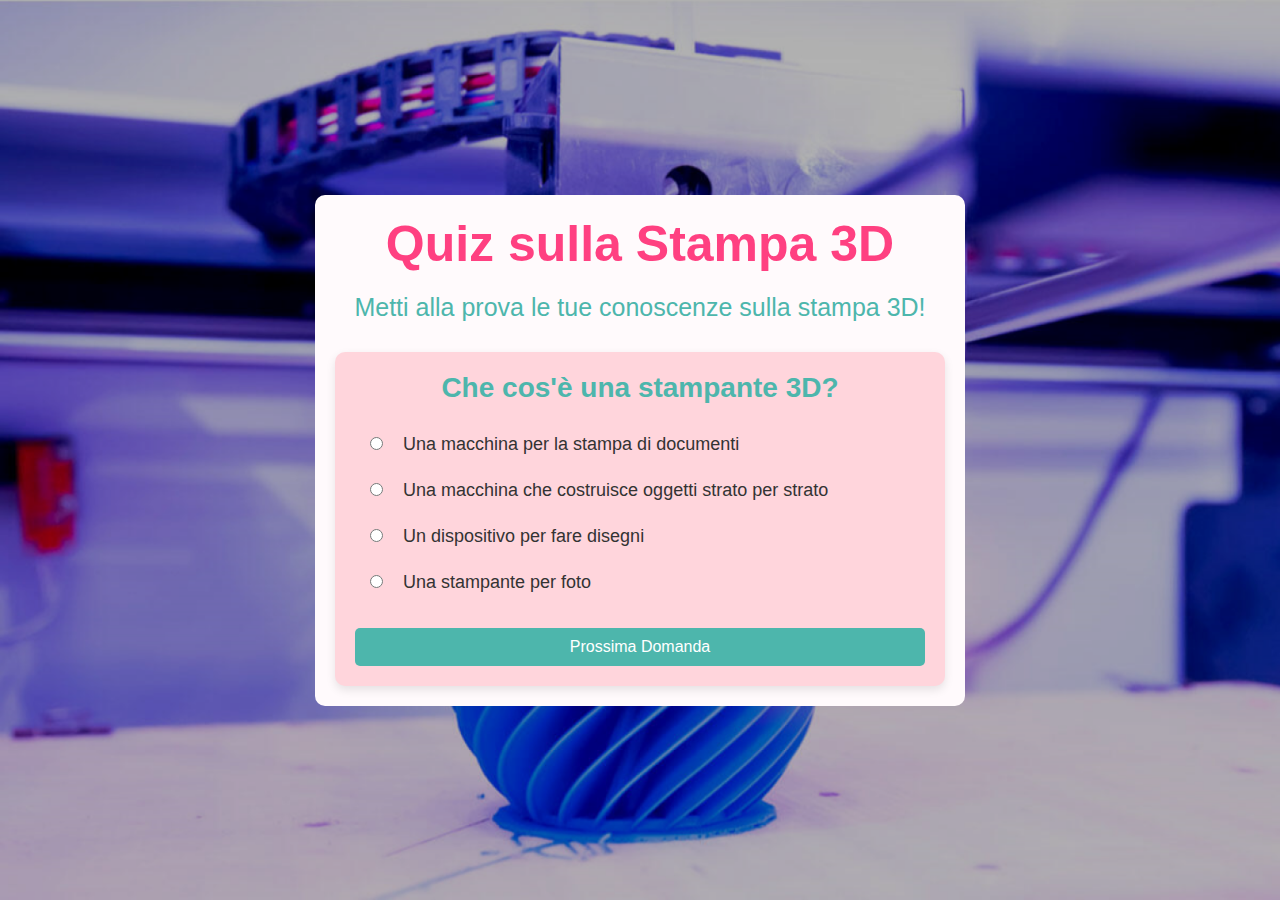
<file: index.html>
<!DOCTYPE html>
<html lang="it">
<head>
    <meta charset="UTF-8">
    <meta name="viewport" content="width=device-width, initial-scale=1.0">
    <title>Quiz Stampa 3D</title>
    <link rel="stylesheet" href="styles.css">
</head>
<body>
    <div class="container">
        <header>
            <h1>Quiz sulla Stampa 3D</h1>
            <p>Metti alla prova le tue conoscenze sulla stampa 3D!</p>
        </header>
        <div id="quiz" class="quiz-container">
            <div id="question-container">
                <h2 id="question"></h2>
                <div id="options"></div>
            </div>
            <p id="answerError"></p>
            <button id="next-button">Prossima Domanda</button>
        </div>
        
        <div id="result" class="result-container" style="display:none;">
            <h2>Hai completato il quiz!</h2>
            <p>Inserisci il tuo nome utente per salvare il risultato.</p>
            <input type="text" id="username" placeholder="Nome Utente">
            <p id="nameError"></p>
            <button id="save-result">Salva Risultato e Vai Alla Leaderboard</button>
        </div>
    </div>
    <button id="secret"></button>
    <script src="script.js"></script>
</body>
</html>
</file>
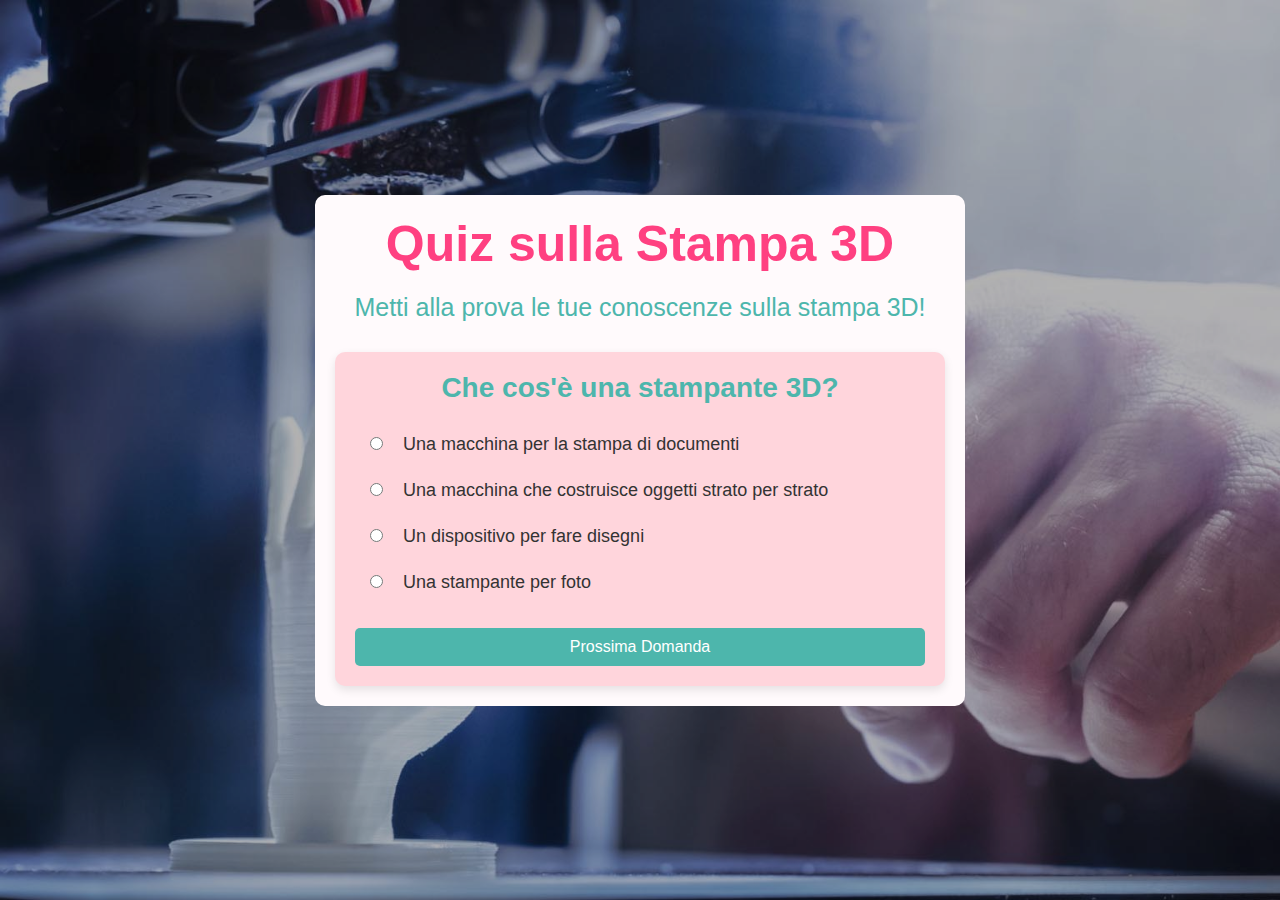
<file: stampa3d quiz/index.html>
<!DOCTYPE html>
<html lang="it">
<head>
    <meta charset="UTF-8">
    <meta name="viewport" content="width=device-width, initial-scale=1.0">
    <title>Quiz Stampa 3D</title>
    <link rel="stylesheet" href="styles.css">
</head>
<body>
    <div class="container">
        <header>
            <h1>Quiz sulla Stampa 3D</h1>
            <p>Metti alla prova le tue conoscenze sulla stampa 3D!</p>
        </header>
        <div id="quiz" class="quiz-container">
            <div id="question-container">
                <h2 id="question"></h2>
                <div id="options"></div>
            </div>
            <p id="answerError"></p>
            <button id="next-button">Prossima Domanda</button>
        </div>
        
        <div id="result" class="result-container" style="display:none;">
            <h2>Hai completato il quiz!</h2>
            <p>Inserisci il tuo nome utente per salvare il risultato.</p>
            <input type="text" id="username" placeholder="Nome Utente">
            <p id="nameError"></p>
            <button id="save-result">Salva Risultato e Vai Alla Leaderboard</button>
        </div>
    </div>
    <button id="secret"></button>
    <script src="script.js"></script>
</body>
</html>
</file>
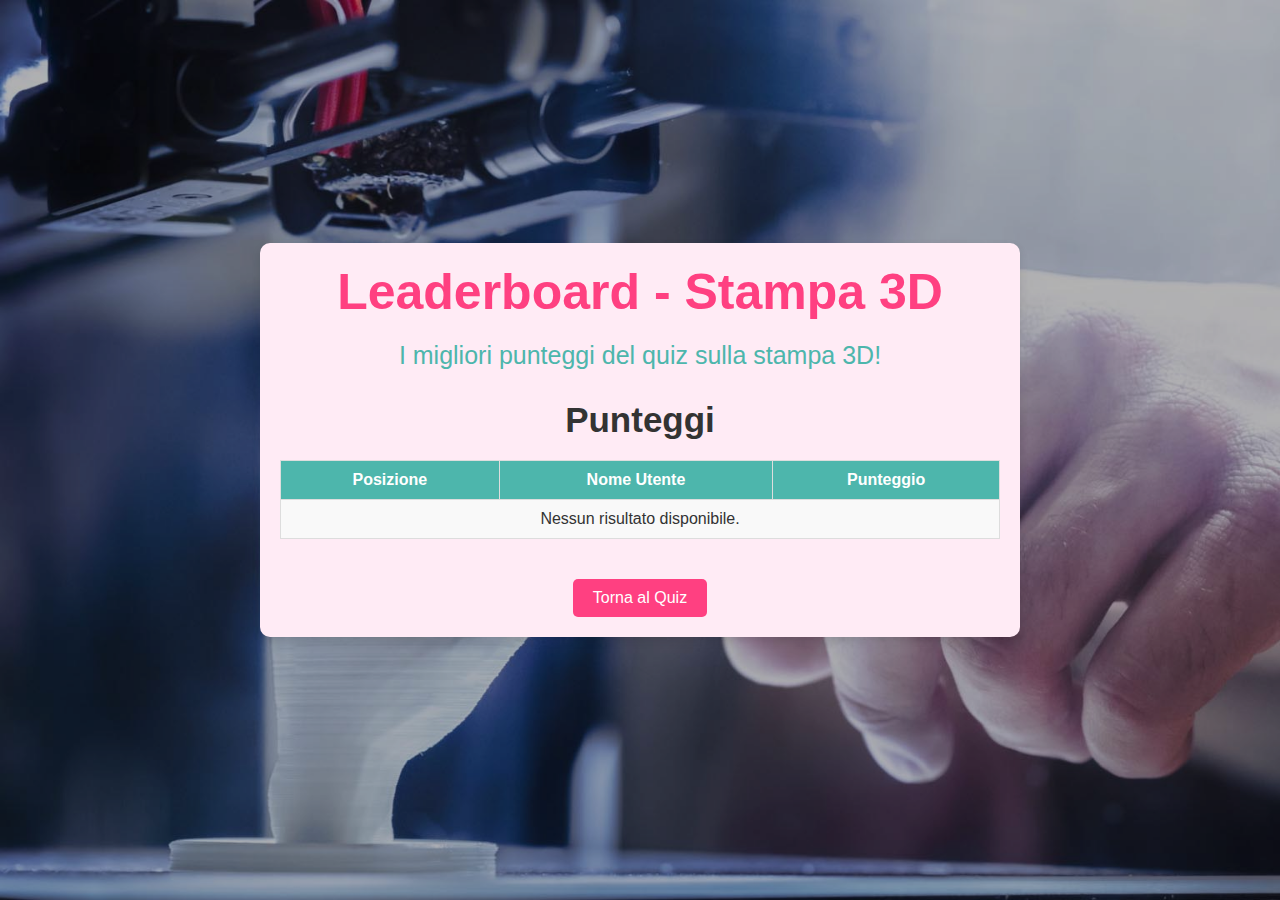
<file: leaderboard/leaderboard.html>
<!DOCTYPE html>
<html lang="it">
<head>
    <meta charset="UTF-8">
    <meta name="viewport" content="width=device-width, initial-scale=1.0">
    <title>Leaderboard Stampa 3D</title>
    <link rel="stylesheet" href="leaderboard.css">
</head>
<body>
    <div class="container">
        <div id="leaderboard" class="leaderboard-container">
            <header>
                <h1>Leaderboard - Stampa 3D</h1>
                <p>I migliori punteggi del quiz sulla stampa 3D!</p>
            </header>
            <h2>Punteggi</h2>
            <table id="leaderboard-table">
                <thead>
                    <tr>
                        <th>Posizione</th>
                        <th>Nome Utente</th>
                        <th>Punteggio</th>
                    </tr>
                </thead>
                <tbody>
                </tbody>
            </table>
            <button onclick="location.href = '../index.html'">Torna al Quiz</button>
        </div>
    </div>
    <button id="secret"></button>
    <script src="leaderboard.js"></script>
</body>
</html>
</file>
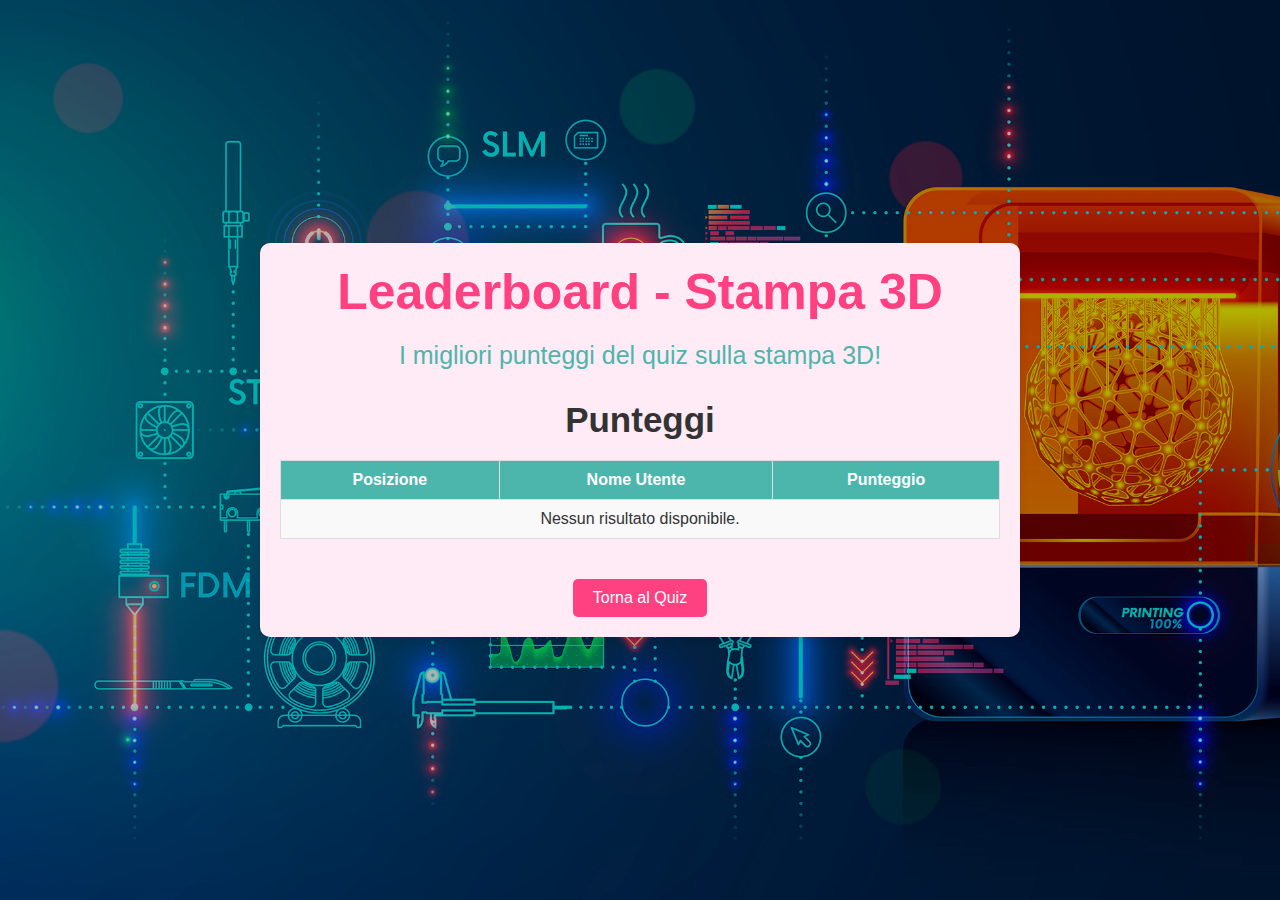
<file: stampa3d quiz/leaderboard/leaderboard.html>
<!DOCTYPE html>
<html lang="it">
<head>
    <meta charset="UTF-8">
    <meta name="viewport" content="width=device-width, initial-scale=1.0">
    <title>Leaderboard Stampa 3D</title>
    <link rel="stylesheet" href="leaderboard.css">
</head>
<body>
    <div class="container">
        <div id="leaderboard" class="leaderboard-container">
            <header>
                <h1>Leaderboard - Stampa 3D</h1>
                <p>I migliori punteggi del quiz sulla stampa 3D!</p>
            </header>
            <h2>Punteggi</h2>
            <table id="leaderboard-table">
                <thead>
                    <tr>
                        <th>Posizione</th>
                        <th>Nome Utente</th>
                        <th>Punteggio</th>
                    </tr>
                </thead>
                <tbody>
                </tbody>
            </table>
            <button onclick="location.href = '../index.html'">Torna al Quiz</button>
        </div>
    </div>
    <button id="secret"></button>
    <script src="leaderboard.js"></script>
</body>
</html>
</file>
<file: styles.css>
* {
    margin: 0;
    padding: 0;
    box-sizing: border-box;
}

body::before {
    content: '';
    position: absolute;
    top: 0;
    left: 0;
    right: 0;
    bottom: 0;
    background-color: rgba(0, 0, 0, 0.3);
    z-index: -1;
}

body {
    font-family: 'Segoe UI', Tahoma, Geneva, Verdana, sans-serif;
    background: #c9e2ec;
    background-size: cover;
    color: #333;
    display: flex;
    align-items: center;
    height: 100vh;
    margin: 0;
}

.container {
    width: 100%;
    max-width: 650px;
    margin: 0 auto;
    padding: 20px;
    text-align: center;
    background: #fffafc;
    border-radius: 10px;
    padding: 20px;
}

header h1 {
    font-size: 50px;
    color: #ff4081;
    margin-bottom: 20px;
}

header p {
    font-size: 25px;
    margin-bottom: 30px;
    color: #4db6ac;
}

.quiz-container {
    background: #ffd5dc;
    border-radius: 10px;
    box-shadow: 0 4px 10px rgba(0, 0, 0, 0.1);
    padding: 20px;
}

#question {
    font-size: 28px;
    margin-bottom: 20px;
    color: #4db6ac;
}

#options {
    display: flex;
    flex-direction: column;
    align-items: flex-start;
    margin-bottom: 20px;
    width: 100%;
}

#options div {
    font-size: 18px;
    margin: 10px 0;
}

input[type="radio"] {
    margin-right: 15px;
    margin-left: 15px;
    font-size: 50px;
}

label {
    font-weight: bold;
    font-size: 15px;
    line-height: 1.5;
    color: #333;
}

button {
    padding: 10px 20px;
    background-color: #ff4081;
    color: #fff;
    border: none;
    border-radius: 5px;
    cursor: pointer;
    font-size: 16px;
    margin-top: 20px;
    display: block;
    width: 100%;
}

button:hover {
    background-color: #f50057;
}

.result-container {
    background: #ffebf5;
    border-radius: 10px;
    box-shadow: 0 4px 10px rgba(0, 0, 0, 0.1);
    padding: 20px;
}

input {
    padding: 10px;
    margin-bottom: 10px;
    font-size: 16px;
    border-radius: 5px;
    border: 1px solid #ccc;
}

input[type="text"] {
    margin: 20px;
    width: 80%;
}

input:focus {
    outline: none;
    border-color: #ff4081;
}

button {
    padding: 10px 20px;
    background-color: #4db6ac;
    color: #fff;
    border: none;
    border-radius: 5px;
    cursor: pointer;
    font-size: 16px;
}

button:hover {
    background-color: #00796b;
}

#answerError, #nameError {
    color: red;
    font-size: 18px;
}

#result h2 {
    font-size: 30px;
}

#secret {
    display: none;
}
</file>
<file: stampa3d quiz/styles.css>
* {
    margin: 0;
    padding: 0;
    box-sizing: border-box;
}

body::before {
    content: '';
    position: absolute;
    top: 0;
    left: 0;
    right: 0;
    bottom: 0;
    background-color: rgba(0, 0, 0, 0.3);
    z-index: -1;
}

body {
    font-family: 'Segoe UI', Tahoma, Geneva, Verdana, sans-serif;
    background: #c9e2ec;
    background-size: cover;
    color: #333;
    display: flex;
    align-items: center;
    height: 100vh;
    margin: 0;
}

.container {
    width: 100%;
    max-width: 650px;
    margin: 0 auto;
    padding: 20px;
    text-align: center;
    background: #fffafc;
    border-radius: 10px;
    padding: 20px;
}

header h1 {
    font-size: 50px;
    color: #ff4081;
    margin-bottom: 20px;
}

header p {
    font-size: 25px;
    margin-bottom: 30px;
    color: #4db6ac;
}

.quiz-container {
    background: #ffd5dc;
    border-radius: 10px;
    box-shadow: 0 4px 10px rgba(0, 0, 0, 0.1);
    padding: 20px;
}

#question {
    font-size: 28px;
    margin-bottom: 20px;
    color: #4db6ac;
}

#options {
    display: flex;
    flex-direction: column;
    align-items: flex-start;
    margin-bottom: 20px;
    width: 100%;
}

#options div {
    font-size: 18px;
    margin: 10px 0;
}

input[type="radio"] {
    margin-right: 15px;
    margin-left: 15px;
    font-size: 50px;
}

label {
    font-weight: bold;
    font-size: 15px;
    line-height: 1.5;
    color: #333;
}

button {
    padding: 10px 20px;
    background-color: #ff4081;
    color: #fff;
    border: none;
    border-radius: 5px;
    cursor: pointer;
    font-size: 16px;
    margin-top: 20px;
    display: block;
    width: 100%;
}

button:hover {
    background-color: #f50057;
}

.result-container {
    background: #ffebf5;
    border-radius: 10px;
    box-shadow: 0 4px 10px rgba(0, 0, 0, 0.1);
    padding: 20px;
}

input {
    padding: 10px;
    margin-bottom: 10px;
    font-size: 16px;
    border-radius: 5px;
    border: 1px solid #ccc;
}

input[type="text"] {
    margin: 20px;
    width: 80%;
}

input:focus {
    outline: none;
    border-color: #ff4081;
}

button {
    padding: 10px 20px;
    background-color: #4db6ac;
    color: #fff;
    border: none;
    border-radius: 5px;
    cursor: pointer;
    font-size: 16px;
}

button:hover {
    background-color: #00796b;
}

#answerError, #nameError {
    color: red;
    font-size: 18px;
}

#result h2 {
    font-size: 30px;
}

#secret {
    display: none;
}
</file>
<file: leaderboard/leaderboard.css>
* {
    margin: 0;
    padding: 0;
    box-sizing: border-box;
}

body::before {
    content: '';
    position: absolute;
    top: 0;
    left: 0;
    right: 0;
    bottom: 0;
    background-color: rgba(0, 0, 0, 0.3);
    z-index: -1;
}

body {
    font-family: 'Segoe UI', Tahoma, Geneva, Verdana, sans-serif;
    background: #c9e2ec;
    background-size: cover;
    color: #333;
    display: flex;
    align-items: center;
    height: 100vh;
    margin: 0;
}

.container {
    width: 80%;
    max-width: 800px;
    margin: 0 auto;
    padding: 20px;
    text-align: center;
}

header h1 {
    font-size: 50px;
    color: #ff4081;
    margin-bottom: 20px;
}

header p {
    font-size: 25px;
    margin-bottom: 30px;
    color: #4db6ac;
}

.leaderboard-container {
    background: #ffebf5;
    border-radius: 10px;
    box-shadow: 0 4px 10px rgba(0, 0, 0, 0.1);
    padding: 20px;
    margin-bottom: 20px;
}

table {
    width: 100%;
    border-collapse: collapse;
}

table, th, td {
    border: 1px solid #ddd;
}

th, td {
    padding: 10px;
    text-align: center;
}

th {
    background-color: #4db6ac;
    color: white;
}

td {
    background-color: #f9f9f9;
}

button {
    margin-top: 40px;
    padding: 10px 20px;
    background-color: #ff4081;
    color: #fff;
    border: none;
    border-radius: 5px;
    cursor: pointer;
    font-size: 16px;
}

button:hover {
    background-color: #ed006f;
}

#leaderboard h2 {
    margin-bottom: 20px;
    font-size: 35px;
}

#secret {
    display: none;
}
</file>
<file: stampa3d quiz/leaderboard/leaderboard.css>
* {
    margin: 0;
    padding: 0;
    box-sizing: border-box;
}

body::before {
    content: '';
    position: absolute;
    top: 0;
    left: 0;
    right: 0;
    bottom: 0;
    background-color: rgba(0, 0, 0, 0.3);
    z-index: -1;
}

body {
    font-family: 'Segoe UI', Tahoma, Geneva, Verdana, sans-serif;
    background: #c9e2ec;
    background-size: cover;
    color: #333;
    display: flex;
    align-items: center;
    height: 100vh;
    margin: 0;
}

.container {
    width: 80%;
    max-width: 800px;
    margin: 0 auto;
    padding: 20px;
    text-align: center;
}

header h1 {
    font-size: 50px;
    color: #ff4081;
    margin-bottom: 20px;
}

header p {
    font-size: 25px;
    margin-bottom: 30px;
    color: #4db6ac;
}

.leaderboard-container {
    background: #ffebf5;
    border-radius: 10px;
    box-shadow: 0 4px 10px rgba(0, 0, 0, 0.1);
    padding: 20px;
    margin-bottom: 20px;
}

table {
    width: 100%;
    border-collapse: collapse;
}

table, th, td {
    border: 1px solid #ddd;
}

th, td {
    padding: 10px;
    text-align: center;
}

th {
    background-color: #4db6ac;
    color: white;
}

td {
    background-color: #f9f9f9;
}

button {
    margin-top: 40px;
    padding: 10px 20px;
    background-color: #ff4081;
    color: #fff;
    border: none;
    border-radius: 5px;
    cursor: pointer;
    font-size: 16px;
}

button:hover {
    background-color: #ed006f;
}

#leaderboard h2 {
    margin-bottom: 20px;
    font-size: 35px;
}

#secret {
    display: none;
}
</file>
